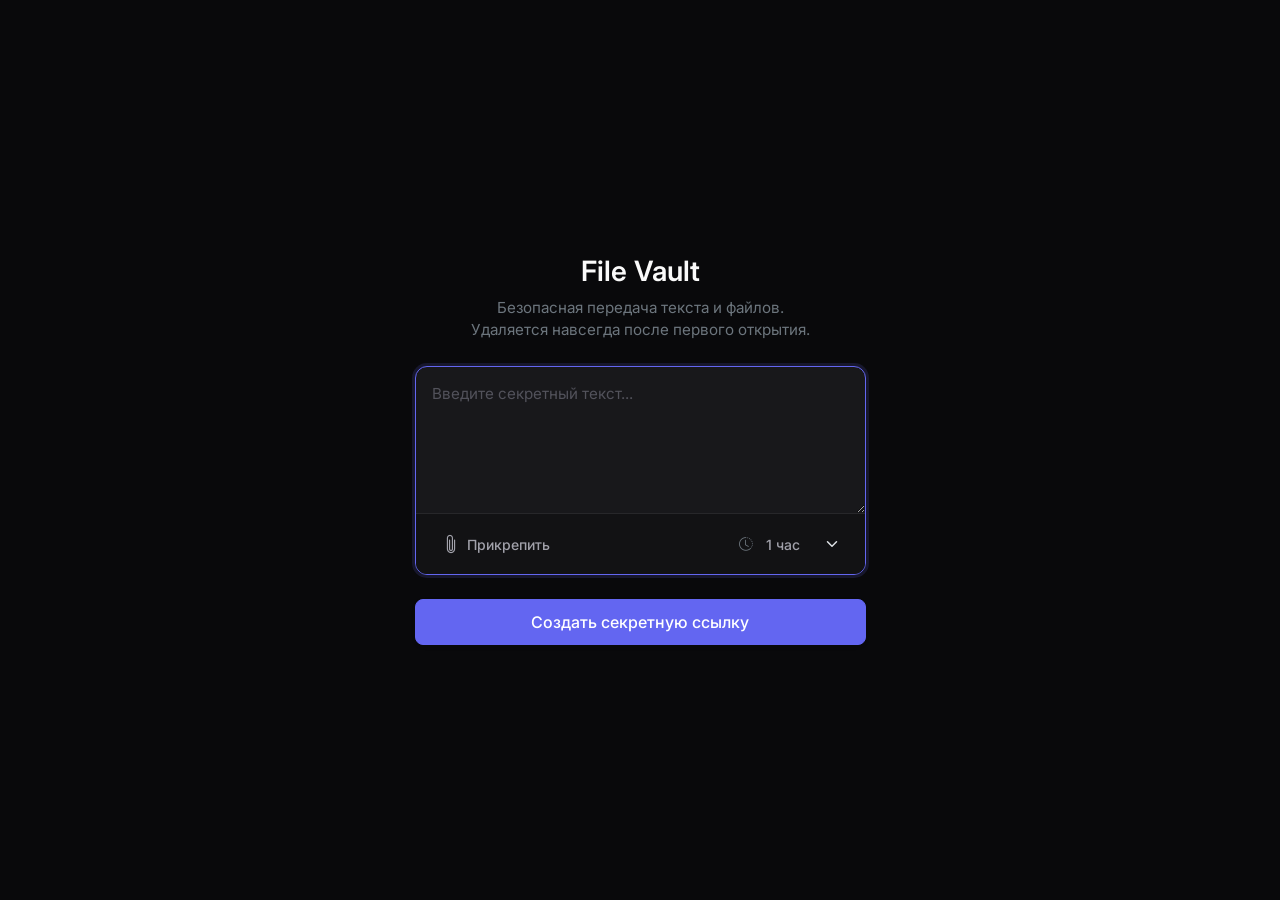
<file: static/index.html>
<!doctype html>
<html lang="ru" data-bs-theme="dark">
<head>
  <meta charset="utf-8">
  <meta name="viewport" content="width=device-width, initial-scale=1">
  <meta name="color-scheme" content="dark">
  <title>File Vault</title>
  <link
    rel="icon"
    href="data:image/svg+xml,%3Csvg xmlns='http://www.w3.org/2000/svg' viewBox='0 0 16 16'%3E%3Crect width='16' height='16' rx='4' fill='%236366f1'/%3E%3Cpath d='M8 3a2.5 2.5 0 0 0-2.5 2.5V7H5a1 1 0 0 0-1 1v4a1 1 0 0 0 1 1h6a1 1 0 0 0 1-1V8a1 1 0 0 0-1-1h-.5V5.5A2.5 2.5 0 0 0 8 3zm1.5 4h-3V5.5a1.5 1.5 0 0 1 3 0V7z' fill='white'/%3E%3C/svg%3E"
  >
  <link
    href="https://cdn.jsdelivr.net/npm/bootstrap@5.3.3/dist/css/bootstrap.min.css"
    rel="stylesheet"
    integrity="sha384-QWTKZyjpPEjISv5WaRU9OFeRpok6YctnYmDr5pNlyT2bRjXh0JMhjY6hW+ALEwIH"
    crossorigin="anonymous"
  >
  <link
    href="https://cdn.jsdelivr.net/npm/bootstrap-icons@1.11.3/font/bootstrap-icons.min.css"
    rel="stylesheet"
    integrity="sha384-XGjxtQfXaH2tnPFa9x+ruJTuLE3Aa6LhHSWRr1XeTyhezb4abCG4ccI5AkVDxqC+"
    crossorigin="anonymous"
  >
  <link href="css/style.css" rel="stylesheet">
</head>
<body>
  <main class="container d-flex flex-column justify-content-center flex-grow-1 py-5">
    <div class="row justify-content-center">
      <div class="col-12 col-md-8 col-lg-6 col-xl-5">

        <div class="mb-4 text-center">
          <h1 class="h3 fw-semibold mb-2">File Vault</h1>
          <p class="text-secondary mb-0" style="font-size: 0.95rem;">
            Безопасная передача текста и файлов.<br>
            Удаляется навсегда после первого открытия.
          </p>
        </div>

        <form id="create-form" novalidate>
          <div class="editor-container mb-4">

            <textarea
              class="form-control form-control-plain w-100"
              id="content"
              rows="5"
              placeholder="Введите секретный текст..."
              autofocus
            ></textarea>

            <div class="editor-toolbar">

              <!-- Контейнер для кнопки и чипа -->
              <div>
                <button type="button" class="btn btn-link btn-attach" id="attach-btn">
                  <i class="bi bi-paperclip fs-5"></i> Прикрепить
                </button>
                <input type="file" id="file" class="visually-hidden">

                <div id="file-chip" class="d-none">
                  <div class="file-pill">
                    <i class="bi bi-file-earmark-text text-secondary"></i>
                    <span id="file-name" class="text-truncate" style="max-width: 150px;"></span>
                    <button type="button" class="btn-close btn-close-white" id="file-clear" aria-label="Удалить"></button>
                  </div>
                </div>
              </div>

              <!-- Выбор времени -->
              <div class="d-flex align-items-center">
                <i class="bi bi-clock-history text-secondary ms-2" style="font-size: 0.85rem;"></i>
                <select class="form-select form-select-sm ttl-select" id="ttl">
                  <option value="300">5 минут</option>
                  <option value="3600" selected>1 час</option>
                  <option value="86400">1 день</option>
                  <option value="604800">7 дней</option>
                </select>
              </div>

            </div>
          </div>

          <button type="submit" class="btn btn-primary w-100 shadow-sm">
            Создать секретную ссылку
          </button>
        </form>

        <!-- Блок результата -->
        <div id="result" class="result-box mt-4 d-none">
          <label class="form-label text-secondary small fw-medium mb-2">Ссылка готова к отправке</label>
          <div class="input-group result-input-group mb-2">
            <input type="text" id="result-link" class="form-control" readonly>
            <button class="btn btn-copy" id="copy-btn" type="button" title="Скопировать ссылку">
              <i class="bi bi-copy"></i>
            </button>
          </div>
          <div class="text-secondary small">
            <i class="bi bi-info-circle me-1"></i> Ссылка сгорит сразу после перехода по ней.
          </div>
        </div>

        <div id="error" class="alert alert-danger-soft mt-4 d-none border-0" role="alert"></div>

      </div>
    </div>
  </main>

  <script
    src="https://cdn.jsdelivr.net/npm/bootstrap@5.3.3/dist/js/bootstrap.bundle.min.js"
    integrity="sha384-YvpcrYf0tY3lHB60NNkmXc5s9fDVZLESaAA55NDzOxhy9GkcIdslK1eN7N6jIeHz"
    crossorigin="anonymous"
  ></script>
  <script src="js/app.js"></script>
</body>
</html>
</file>
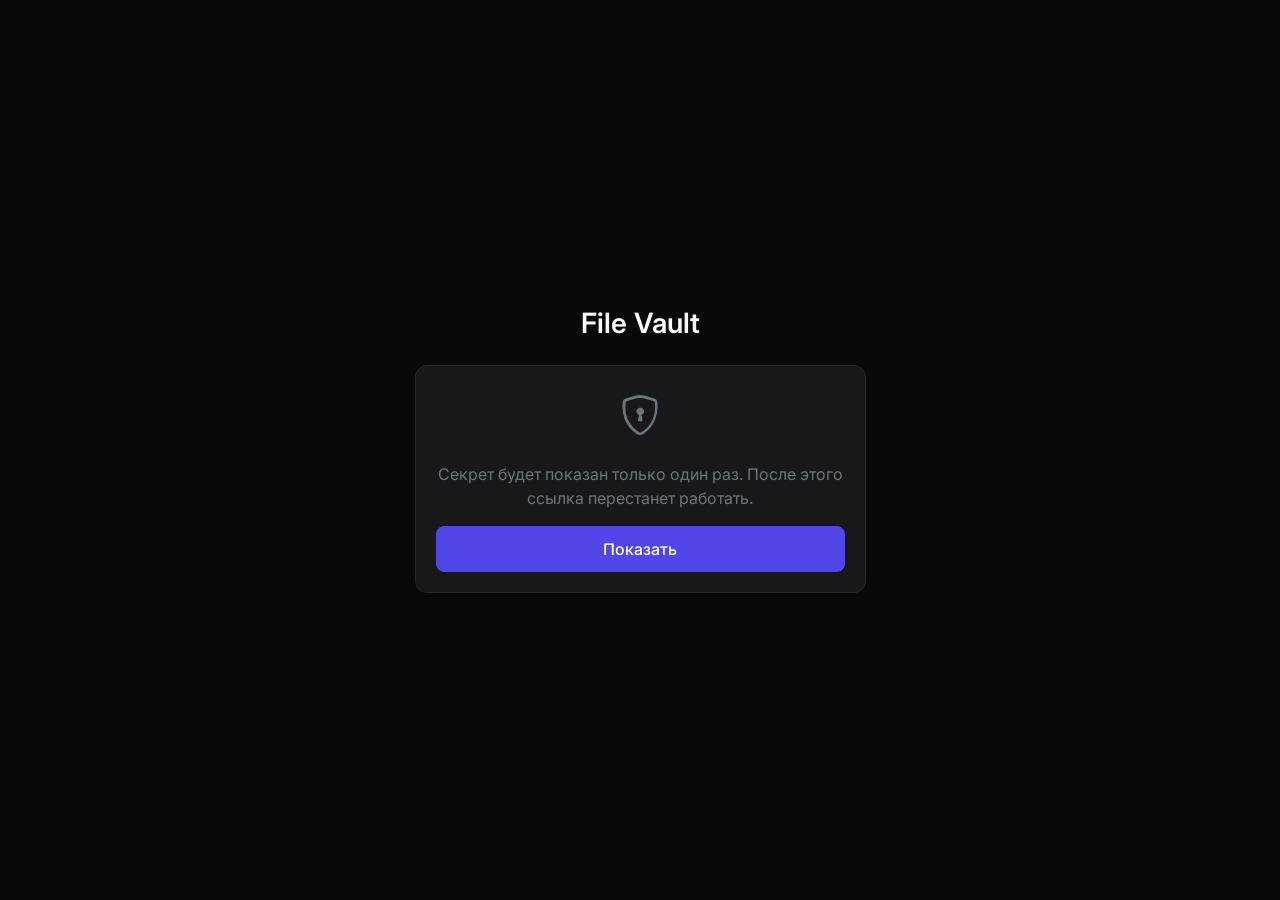
<file: static/view.html>
<!doctype html>
<html lang="ru" data-bs-theme="dark">
<head>
  <meta charset="utf-8">
  <meta name="viewport" content="width=device-width, initial-scale=1">
  <meta name="color-scheme" content="dark">
  <title>File Vault — просмотр секрета</title>
  <link
    rel="icon"
    href="data:image/svg+xml,%3Csvg xmlns='http://www.w3.org/2000/svg' viewBox='0 0 16 16'%3E%3Crect width='16' height='16' rx='4' fill='%236366f1'/%3E%3Cpath d='M8 3a2.5 2.5 0 0 0-2.5 2.5V7H5a1 1 0 0 0-1 1v4a1 1 0 0 0 1 1h6a1 1 0 0 0 1-1V8a1 1 0 0 0-1-1h-.5V5.5A2.5 2.5 0 0 0 8 3zm1.5 4h-3V5.5a1.5 1.5 0 0 1 3 0V7z' fill='white'/%3E%3C/svg%3E"
  >
  <link
    href="https://cdn.jsdelivr.net/npm/bootstrap@5.3.3/dist/css/bootstrap.min.css"
    rel="stylesheet"
    integrity="sha384-QWTKZyjpPEjISv5WaRU9OFeRpok6YctnYmDr5pNlyT2bRjXh0JMhjY6hW+ALEwIH"
    crossorigin="anonymous"
  >
  <link
    href="https://cdn.jsdelivr.net/npm/bootstrap-icons@1.11.3/font/bootstrap-icons.min.css"
    rel="stylesheet"
    integrity="sha384-XGjxtQfXaH2tnPFa9x+ruJTuLE3Aa6LhHSWRr1XeTyhezb4abCG4ccI5AkVDxqC+"
    crossorigin="anonymous"
  >
  <link href="css/style.css" rel="stylesheet">
</head>
<body>
  <main class="container d-flex flex-column justify-content-center flex-grow-1 py-5">
    <div class="row justify-content-center">
      <div class="col-12 col-md-8 col-lg-6 col-xl-5">

        <div class="mb-4 text-center">
          <a href="/" class="text-decoration-none text-reset">
            <h1 class="h3 fw-semibold mb-0">File Vault</h1>
          </a>
        </div>

        <div id="state-reveal" class="result-box text-center">
          <i class="bi bi-shield-lock fs-1 text-secondary d-block mb-3"></i>
          <p class="text-secondary mb-3">
            Секрет будет показан только один раз. После этого ссылка перестанет работать.
          </p>
          <button type="button" class="btn btn-primary w-100 shadow-sm" id="reveal-btn" autofocus>
            Показать
          </button>
        </div>

        <div id="state-loading" class="result-box text-center text-secondary d-none">
          Открываем секрет...
        </div>

        <div id="state-text" class="result-box d-none">
          <label class="form-label text-secondary small fw-medium mb-2">Содержимое секрета</label>
          <div class="editor-container mb-3">
            <textarea
              id="secret-text"
              class="form-control form-control-plain w-100"
              rows="6"
              readonly
            ></textarea>
          </div>
          <button type="button" class="btn btn-outline-secondary w-100" id="copy-text-btn">
            <i class="bi bi-copy"></i> Скопировать
          </button>
        </div>

        <div id="state-file" class="result-box text-center d-none">
          <i class="bi bi-file-earmark-text fs-1 text-secondary d-block mb-3"></i>
          <div id="file-info" class="mb-3 text-break"></div>
          <a href="#" id="download-btn" class="btn btn-primary w-100 shadow-sm">
            <i class="bi bi-download"></i> Скачать файл
          </a>
        </div>

        <div id="state-error" class="result-box text-center d-none">
          <i class="bi bi-exclamation-triangle fs-1 text-secondary d-block mb-3"></i>
          <p class="text-secondary mb-3" id="error-message"></p>
          <a href="/" class="btn btn-primary w-100 shadow-sm">Создать новый секрет</a>
        </div>

      </div>
    </div>
  </main>

  <script
    src="https://cdn.jsdelivr.net/npm/bootstrap@5.3.3/dist/js/bootstrap.bundle.min.js"
    integrity="sha384-YvpcrYf0tY3lHB60NNkmXc5s9fDVZLESaAA55NDzOxhy9GkcIdslK1eN7N6jIeHz"
    crossorigin="anonymous"
  ></script>
  <script src="js/view.js"></script>
</body>
</html>
</file>
<file: static/css/style.css>
@import url('https://fonts.googleapis.com/css2?family=Inter:wght@400;500;600&display=swap');

:root, [data-bs-theme="dark"] {
  /* Базовые цвета в стиле Zinc/Slate */
  --bs-body-bg: #09090b;
  --bs-body-color: #fafafa;
  --bs-secondary-color: #a1a1aa;
  --bs-border-color: #27272a;

  /* Акцентный цвет (индиго) */
  --bs-primary: #6366f1;
  --bs-primary-rgb: 99, 102, 241;

  --bs-font-sans-serif: 'Inter', system-ui, -apple-system, sans-serif;
}

body {
  font-family: var(--bs-font-sans-serif);
  min-height: 100vh;
  display: flex;
  flex-direction: column;
  background-color: var(--bs-body-bg);
  -webkit-font-smoothing: antialiased;
}

/* Композитный блок (Поле ввода + Тулбар) */
.editor-container {
  background-color: #18181b;
  border: 1px solid var(--bs-border-color);
  border-radius: 12px;
  transition: border-color 0.2s ease, box-shadow 0.2s ease;
  overflow: hidden;
}

.editor-container:focus-within {
  border-color: var(--bs-primary);
  box-shadow: 0 0 0 3px rgba(var(--bs-primary-rgb), 0.15);
}

.form-control-plain {
  background-color: transparent;
  border: none;
  color: var(--bs-body-color);
  padding: 1rem;
  font-size: 0.95rem;
  line-height: 1.5;
  resize: vertical;
}

.form-control-plain:focus {
  background-color: transparent;
  box-shadow: none;
  color: var(--bs-body-color);
}

.form-control-plain::placeholder {
  color: #52525b;
}

.form-control-plain:disabled {
  background-color: transparent;
  color: #52525b;
}

/* Тулбар под полем ввода */
.editor-toolbar {
  display: flex;
  align-items: center;
  justify-content: space-between;
  padding: 0.5rem 0.75rem;
  border-top: 1px solid var(--bs-border-color);
  background-color: #121214;
}

/* Кнопка прикрепления */
.btn-attach {
  color: var(--bs-secondary-color);
  text-decoration: none;
  font-size: 0.875rem;
  font-weight: 500;
  padding: 0.375rem 0.75rem;
  border-radius: 6px;
  transition: all 0.2s;
  display: inline-flex;
  align-items: center;
  gap: 0.375rem;
}

.btn-attach:hover {
  color: var(--bs-body-color);
  background-color: #27272a;
}

/* Селект времени */
.ttl-select {
  background-color: transparent;
  border: 1px solid transparent;
  color: var(--bs-secondary-color);
  font-size: 0.875rem;
  font-weight: 500;
  padding: 0.375rem 2rem 0.375rem 0.75rem;
  cursor: pointer;
  transition: all 0.2s;
}

.ttl-select:hover {
  color: var(--bs-body-color);
}

.ttl-select:focus {
  border-color: var(--bs-border-color);
  box-shadow: none;
}

.btn-attach:focus-visible,
.ttl-select:focus-visible {
  outline: none;
  box-shadow: 0 0 0 3px rgba(var(--bs-primary-rgb), 0.35);
}

/* Файловый чип */
.file-pill {
  display: inline-flex;
  align-items: center;
  gap: 0.5rem;
  background-color: #27272a;
  padding: 0.375rem 0.75rem;
  border-radius: 6px;
  font-size: 0.875rem;
  color: var(--bs-body-color);
}

.file-pill .btn-close {
  font-size: 0.5rem;
  opacity: 0.7;
}

/* Основная кнопка */
.btn-primary {
  --bs-btn-bg: var(--bs-primary);
  --bs-btn-border-color: var(--bs-primary);
  --bs-btn-hover-bg: #4f46e5;
  --bs-btn-hover-border-color: #4f46e5;
  --bs-btn-active-bg: #4338ca;
  font-weight: 500;
  padding: 0.625rem 1rem;
  border-radius: 8px;
}

/* Поле с результатом */
.result-box {
  background-color: #18181b;
  border: 1px solid var(--bs-border-color);
  border-radius: 12px;
  padding: 1.25rem;
}

.result-input-group {
  background-color: #09090b;
  border: 1px solid var(--bs-border-color);
  border-radius: 8px;
  overflow: hidden;
}

#result-link {
  background-color: transparent;
  border: none;
  font-family: ui-monospace, SFMono-Regular, Menlo, Monaco, Consolas, monospace;
  font-size: 0.875rem;
  color: var(--bs-primary);
}

#result-link:focus {
  box-shadow: none;
}

.btn-copy {
  border: none;
  background: transparent;
  color: var(--bs-secondary-color);
  padding: 0.5rem 1rem;
  border-left: 1px solid var(--bs-border-color);
  border-radius: 0;
}

.btn-copy:hover {
  background-color: #27272a;
  color: var(--bs-body-color);
}

/* Мягкое предупреждение под danger-палитру Zinc */
.alert-danger-soft {
  background-color: #3f191f;
  color: #fecdd3;
}
</file>
